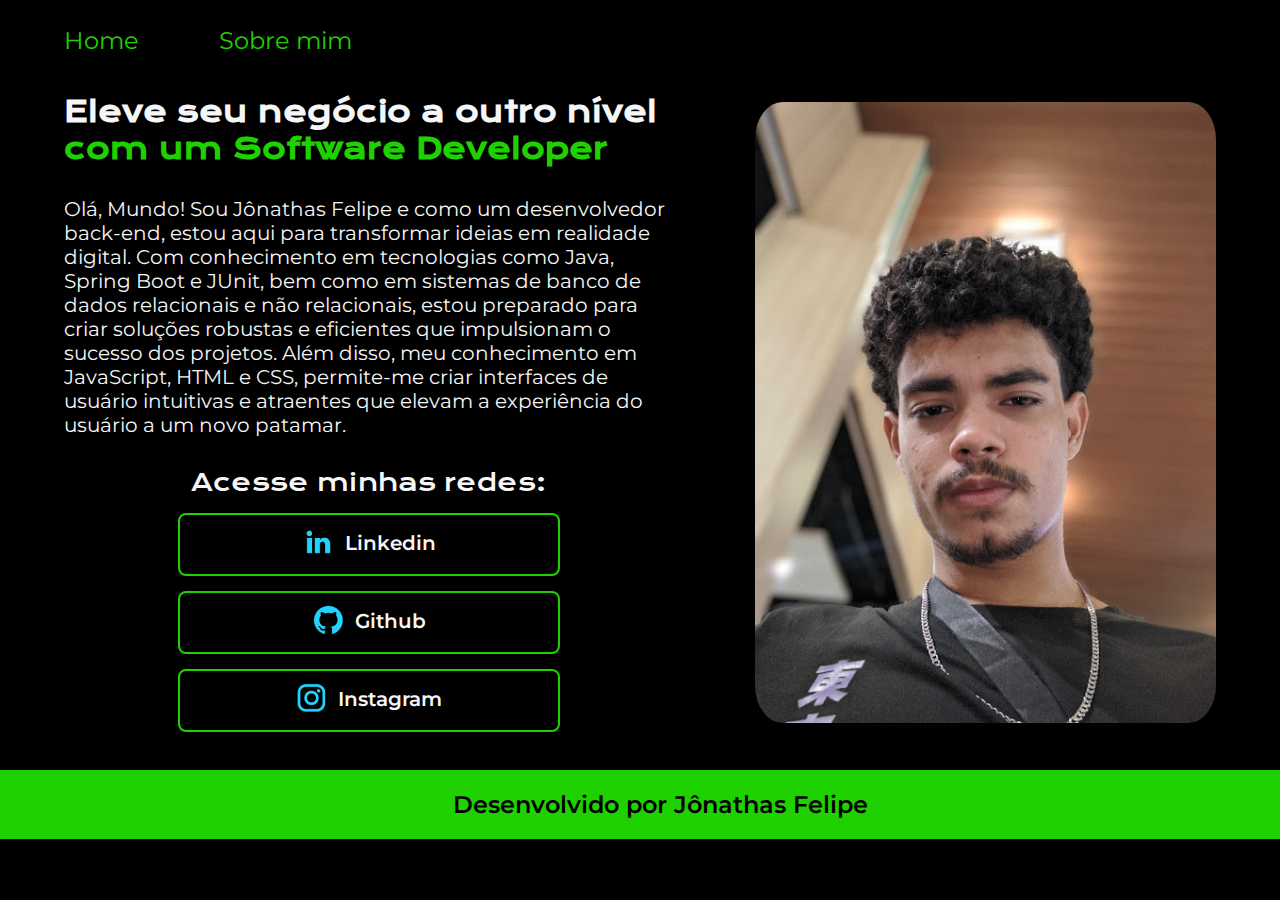
<file: index.html>
<!DOCTYPE html>
<html lang="pt-br">

<head>
    <meta charset="UTF-8">
    <meta http-equive="X-UA-Compatible" content="IE=edge">
    <meta name="viewport" content="width=device-width, initial-scale=1.0">
    <title>Home</title>
    <link rel="stylesheet" href="./styles/styles-index.css">
    <link rel="stylesheet" href="./about.html">
</head>

<body>
    <header class="cabecalho">
        <nav class="cabecalho__menu">
            <a class="cabecalho__menu__link" href="index.html">Home</a>
            <a class="cabecalho__menu__link" href="about.html">Sobre mim</a>
        </nav>
    </header>
    <main class="container">
        <section class="container__conteudo">
            <h1 class="container__conteudo__titulo">Eleve seu negócio a outro nível <strong class="titulo__destaque">com
                    um Software Developer</strong></h1>
            <p class="container__conteudo__paragrafo">Olá, Mundo! Sou Jônathas Felipe e como um desenvolvedor back-end, estou aqui para transformar ideias em realidade digital. Com conhecimento em tecnologias como Java, Spring Boot e JUnit, bem como em sistemas de banco de dados relacionais e não relacionais, estou preparado para criar soluções robustas e eficientes que impulsionam o sucesso dos projetos.
                Além disso, meu conhecimento em JavaScript, HTML e CSS, permite-me criar interfaces de usuário intuitivas e atraentes que elevam a experiência do usuário a um novo patamar.</p>
            <div class="container__conteudo__links">
                <h3 class="container__conteudo__links__subtitulo">Acesse minhas redes:</h3>
                <a class="container__conteudo__links__ancorados"
                    href="https://linkedin.com/in/jônathas-felipe-a36526266">
                    <img class="container__conteudo__links__ancorados__img" src="./assets/linkedin.png" alt="img linkedin">
                    Linkedin</a>
                <a class="container__conteudo__links__ancorados" href="https://github.com/JonhSouza">
                    <img class="container__conteudo__links__ancorados__img" src="./assets/github.png" alt="img github">
                    Github</a>
                <a class="container__conteudo__links__ancorados" href="https://www.instagram.com/jonh_souza_/">
                    <img class="container__conteudo__links__ancorados__img" src="./assets/instagram.png" alt="img">
                    Instagram
                </a>
            </div>
        </section>
        <img class="container__img" src="img-portfolio-desfoque.jpg" alt="Jônathas Felipe">
    </main>
    <footer><p class="rodape">Desenvolvido por Jônathas Felipe</p></footer>
</body>

</html>
</file>
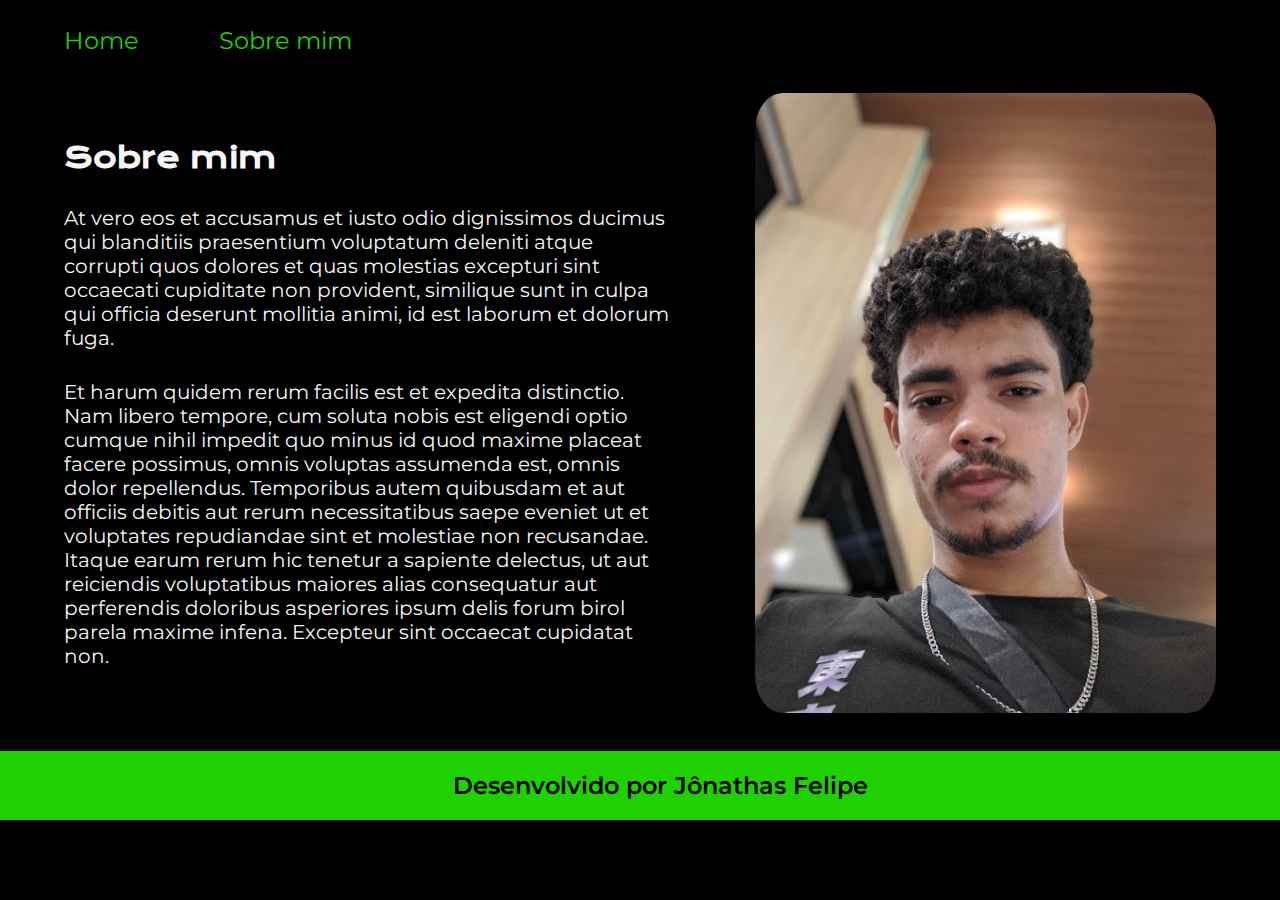
<file: about.html>
<!DOCTYPE html>
<html lang="pt-br">
<head>
    <meta charset="UTF-8">
    <meta name="viewport" content="width=device-width, initial-scale=1.0">
    <meta http-equive="X-UA-Compatible" content="IE=edge">
    <link rel="stylesheet" href="./styles/styles-index.css">
    <title>Sobre mim</title>
</head>
<body>
    <header><header class="cabecalho">
        <nav class="cabecalho__menu">
            <a class="cabecalho__menu__link" href="index.html">Home</a>
            <a class="cabecalho__menu__link" href="about.html">Sobre mim</a>
        </nav>
    </header></header>
    <main class="container">
        <section class="container__conteudo">
            <h1 class="container__conteudo__titulo">Sobre mim</h1>
            <p class="container__conteudo__paragrafo">At vero eos et accusamus et iusto odio dignissimos ducimus qui blanditiis praesentium voluptatum deleniti atque corrupti quos dolores et quas molestias excepturi sint occaecati cupiditate non provident, similique sunt in culpa qui officia deserunt mollitia animi, id est laborum et dolorum fuga.</p>
            <p class="container__conteudo__paragrafo">Et harum quidem rerum facilis est et expedita distinctio. Nam libero tempore, cum soluta nobis est eligendi optio cumque nihil impedit quo minus id quod maxime placeat facere possimus, omnis voluptas assumenda est, omnis dolor repellendus. Temporibus autem quibusdam et aut officiis debitis aut rerum necessitatibus saepe eveniet ut et voluptates repudiandae sint et molestiae non recusandae. Itaque earum rerum hic tenetur a sapiente delectus, ut aut reiciendis voluptatibus maiores alias consequatur aut perferendis doloribus asperiores ipsum delis forum birol parela maxime infena. Excepteur sint occaecat cupidatat non.</p>
        </section>
        <img class="container__img" src="img-portfolio-desfoque.jpg" alt="Jônathas Felipe">
    </main>
    <footer class="rodape">Desenvolvido por Jônathas Felipe</footer>
</body>
</html>
</file>
<file: styles/styles-index.css>
@import url('https://fonts.googleapis.com/css2?family=Krona+One&family=Montserrat:wght@100&display=swap');

:root{
    --cor-primaria: #000000;
    --cor-secundaria: #f6f6f6;
    --cor-terciaria: #1fd100;
    --cor-hover: #272727;
    --fonte-primaria: 'Krona One', sans-serif;
    --fonte-secundaria: 'Montserrat', sans-serif;
}

* {
    padding: 0;
    margin: 0;
}

body {
    background-color: var(--cor-primaria);
    color: var(--cor-secundaria);
    box-sizing: border-box;
}

strong {
    display: flex;
    align-content: flex-end;
    color: var(--cor-terciaria);
}

.container {
    padding: 3% 5%;
    display: flex;
    align-items: center;
    justify-content: space-between;
    gap: 82px;

}

.container__img {
    /*width: 450px;
    height: 600px;*/
    border-radius: 6%;
    width: 40%;



}


.container__conteudo {
    width: 60%;
    display: flex;
    flex-direction: column;
    gap: 30px;

}

.container__conteudo__titulo {
    font-size: 1.8rem;
    font-family: var(--fonte-primaria);
}

.container__conteudo__paragrafo {
    font-size: 1.25rem;
    font-family: var(--fonte-secundaria);
}

.container__conteudo__links {
    display: flex;
    flex-direction: column;
    align-items: center;
    gap: 15px;
    justify-content: center;

}

.container__conteudo__links__subtitulo {
    font-family: var(--fonte-primaria);
    font-size: 1.5rem;
    font-weight: 400;

}

.container__conteudo__links__ancorados {
    display: flex;
    width: 378px;
    padding: 16px 0;
    border: 2px solid var(--cor-terciaria);
    border-radius: 8px;
    font-size: 20px;
    text-decoration: none;
    font-weight: 600;
    text-align: center;
    color: var(--cor-secundaria);
    font-family: var(--fonte-secundaria);
    justify-content: center;
    gap: 10px;

}

.container__conteudo__links__ancorados:hover {
    background-color: var(--cor-hover);
    border: 5px solid var(--cor-terciaria);
}

.container__conteudo__links__ancorados__img {
    margin-top: -5px;
}

.rodape {
    font-family: var(--fonte-secundaria);
    color: var(--cor-primaria);
    font-weight: 600;
    background-color: var(--cor-terciaria);
    font-size: 1.5rem;
    padding: 20px;
    text-align: center;
    width: 100%;

}

.cabecalho{
    padding-top: 2%;
    padding-left: 5%;
}

.cabecalho__menu{
    display: flex;
    gap: 80px;
}

.cabecalho__menu__link {
    font-family: var(--fonte-secundaria);
    font-size: 1.5rem;
    color: var(--cor-terciaria);
    text-decoration: none;  
}

@media (max-width: 700px) {
    .container {
        flex-direction: column-reverse;
        padding: 5%;
    }

    .container__conteudo{
        width: auto;
    }

    .container__img {
        width: 50%;
    }

    .cabecalho{
        padding: 10% 0%;
    }

    .cabecalho__menu{
        justify-content: center;
    }

    
}
</file>
